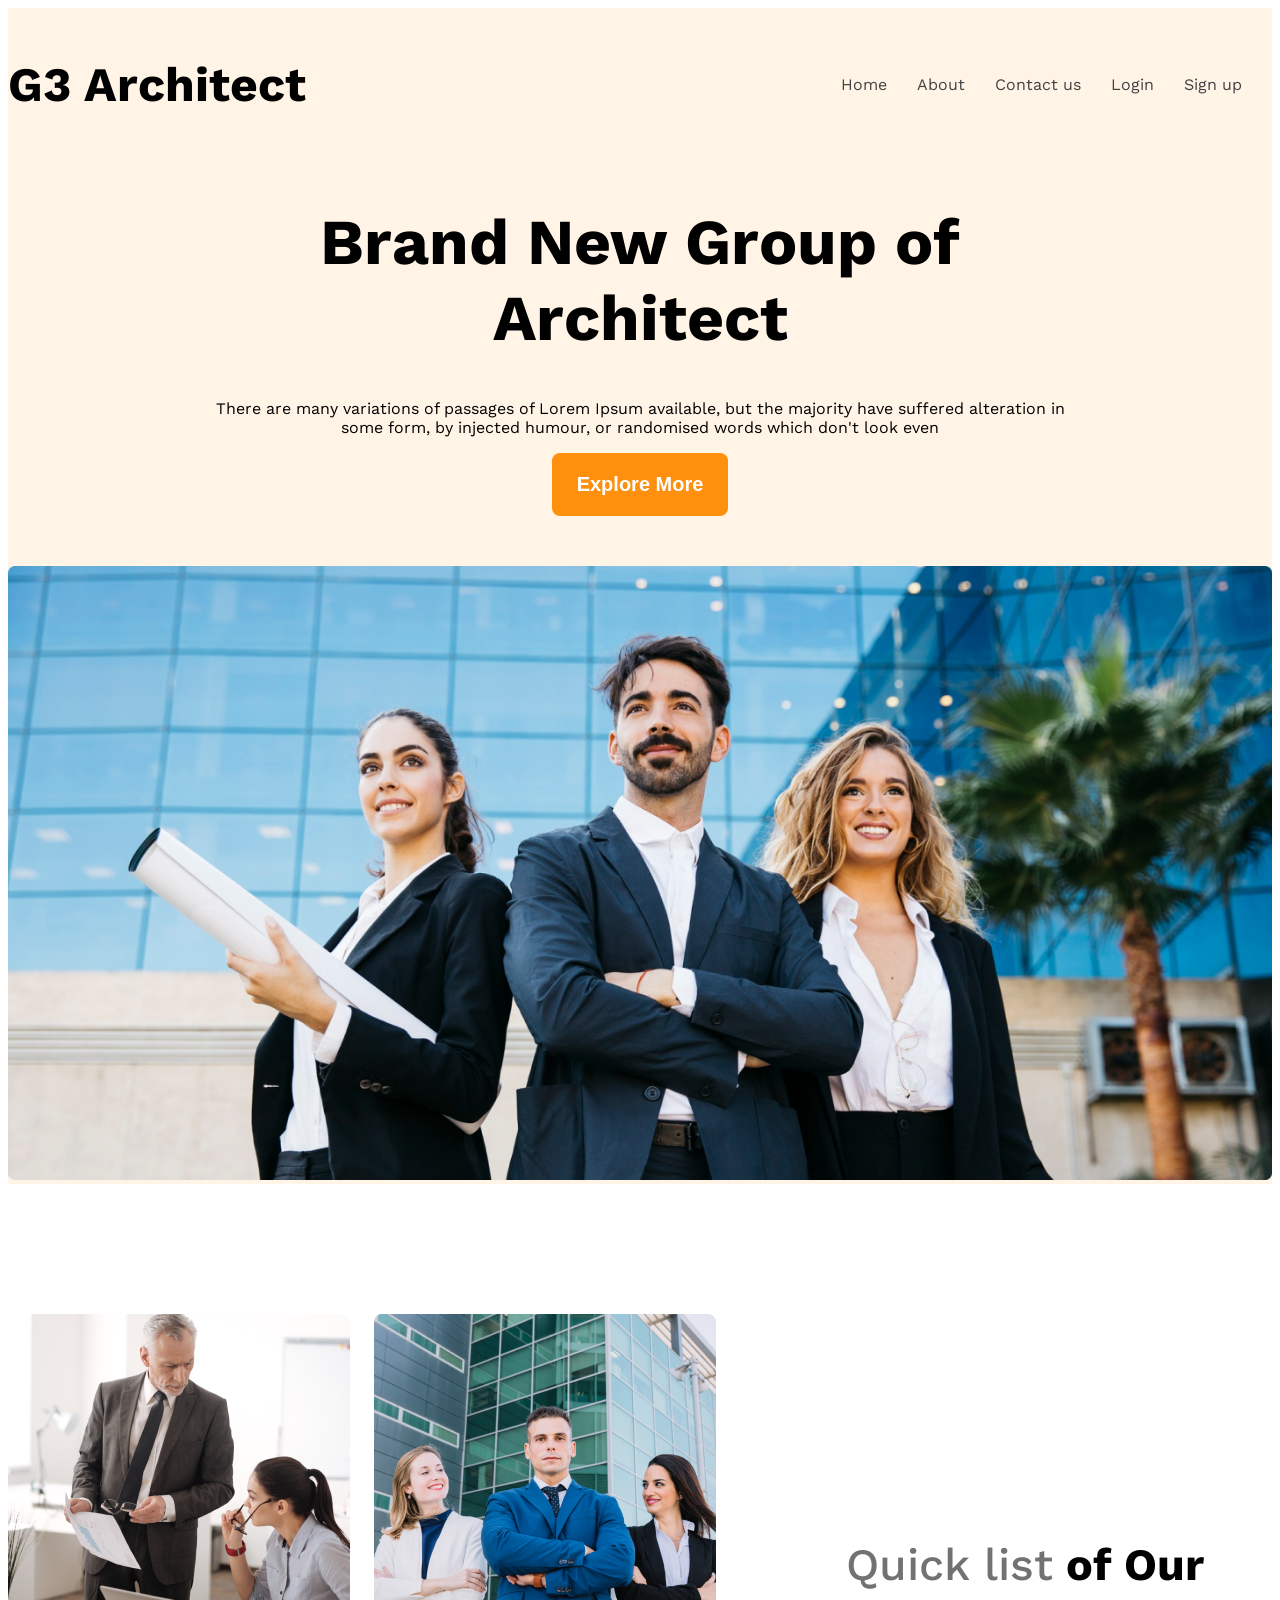
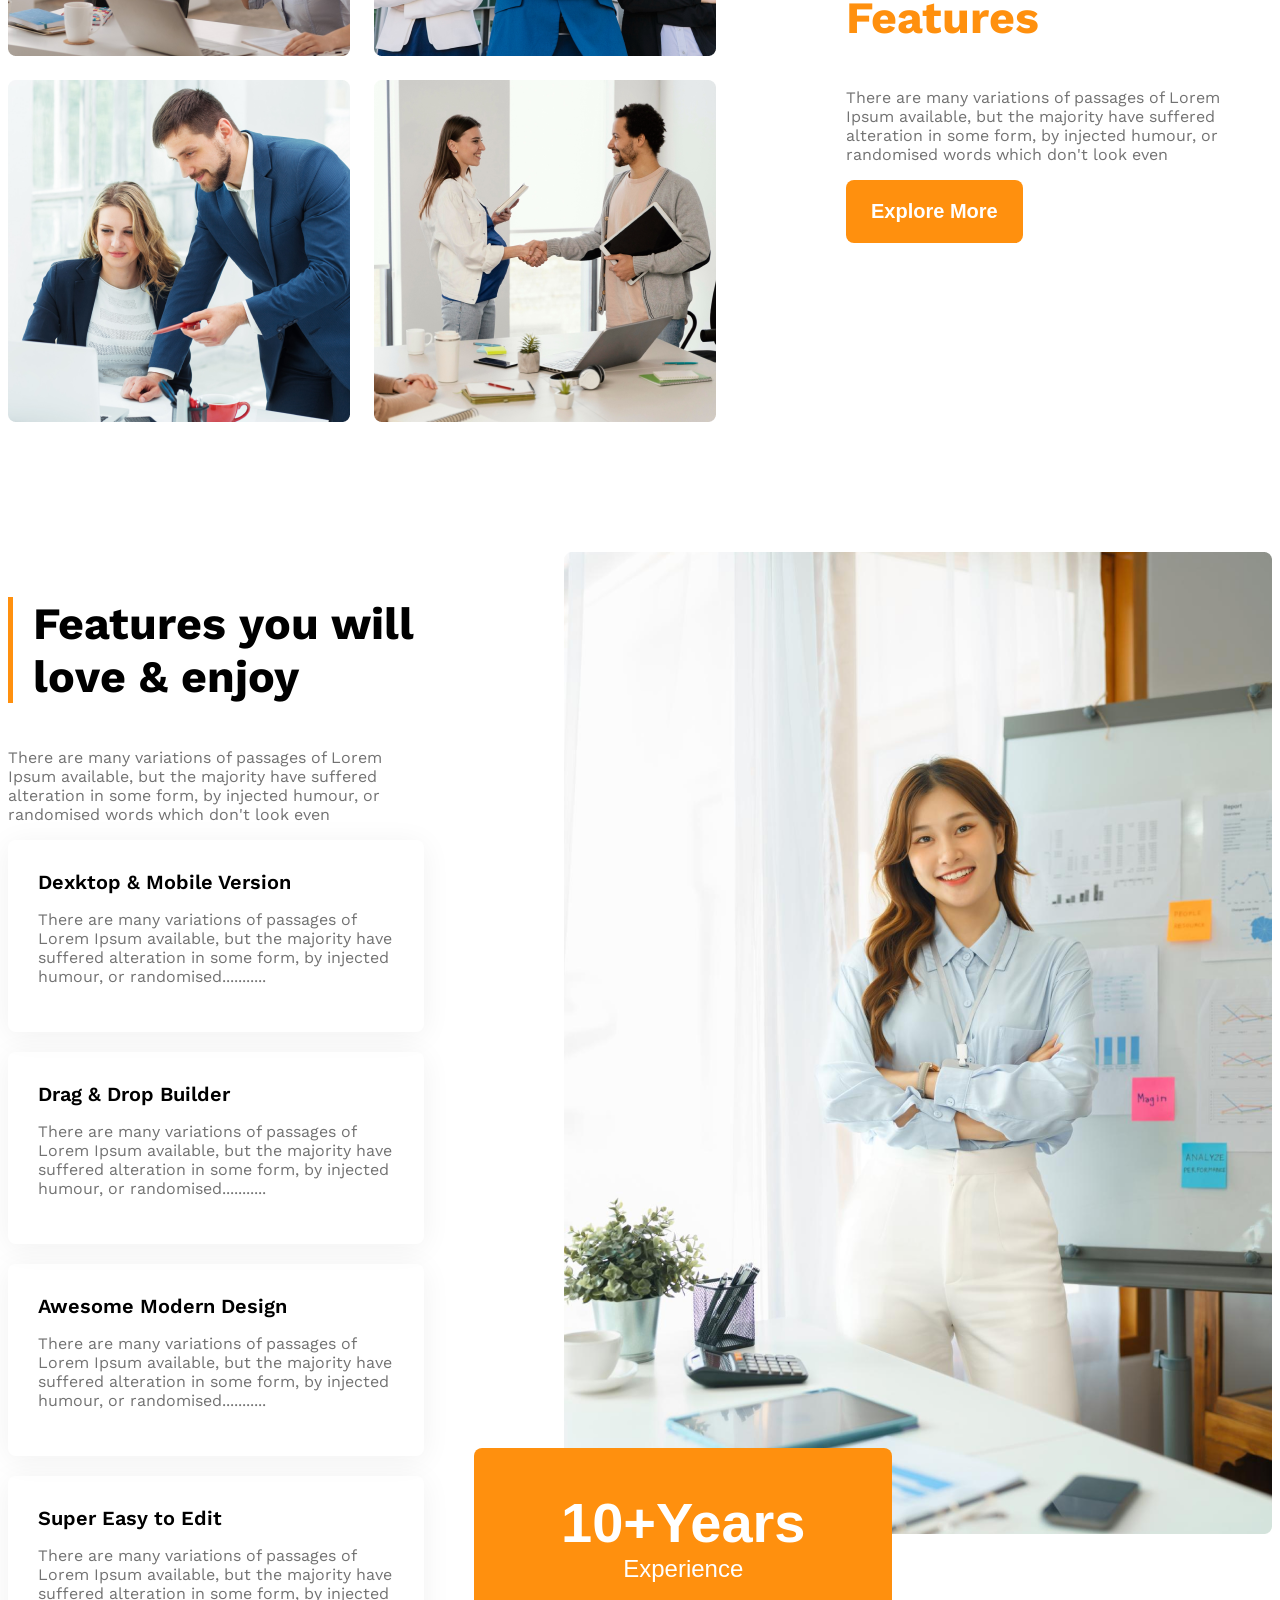
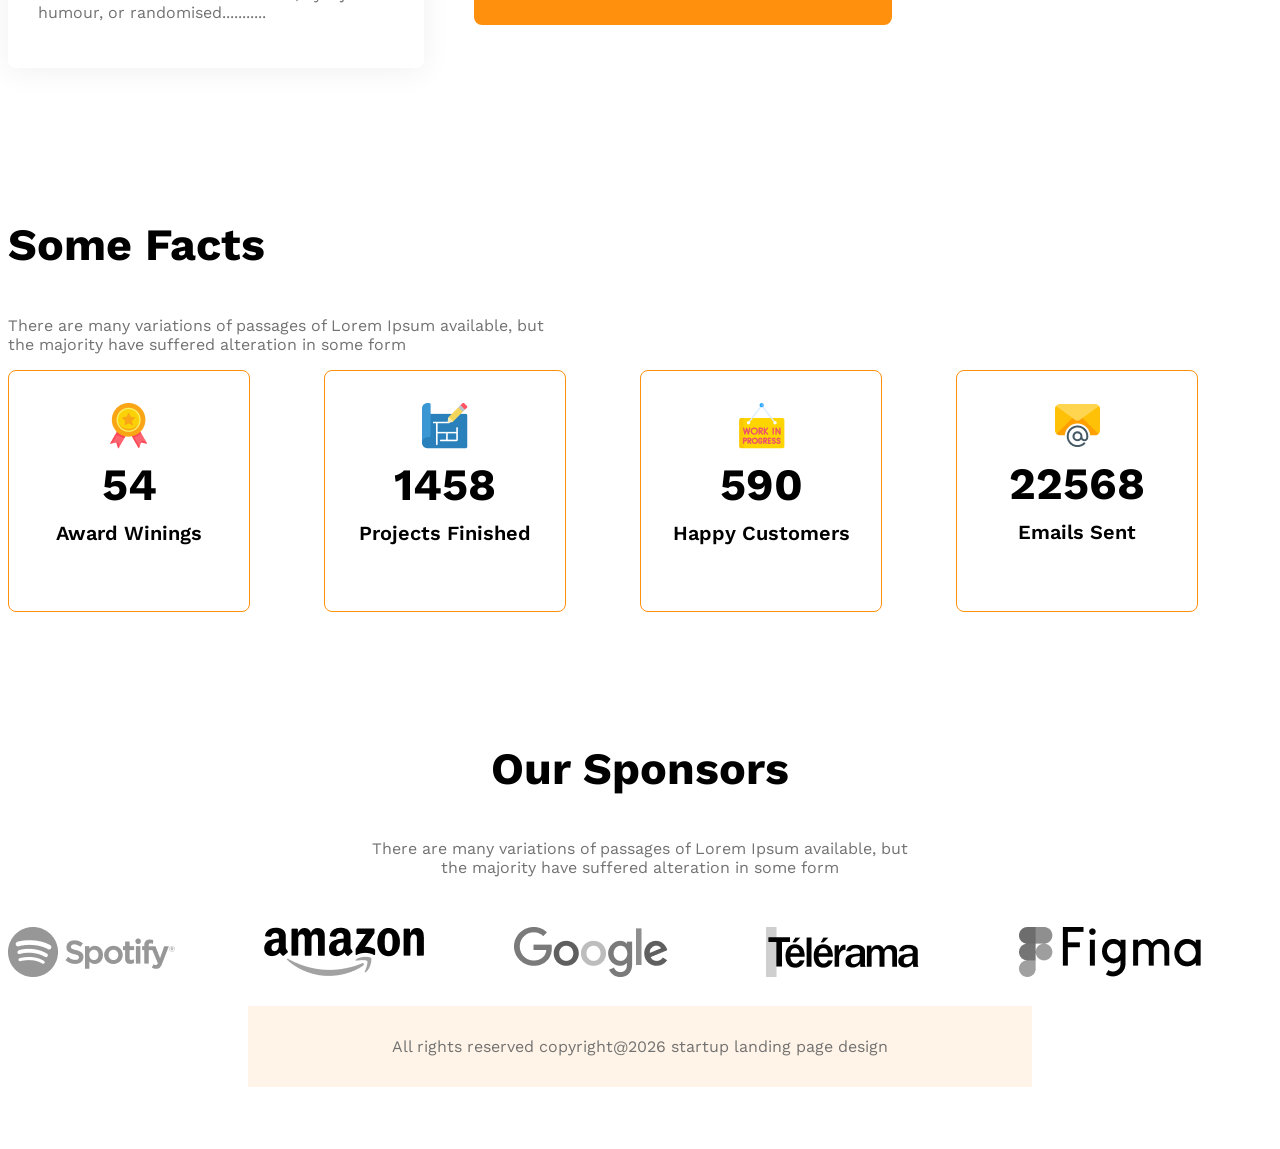
<file: index.html>
<!DOCTYPE html>
<html lang="en">

<head>
  <meta charset="UTF-8">
  <meta name="viewport" content="width=device-width, initial-scale=1.0">
  <title>Architects Website</title>
  <link rel="stylesheet" href="style/architects.css">
</head>

<body class="work-sans-font">
  <header class="bg-light">
    <nav class="navbar display-flex">
      <h3 class="brand">G3 Architect</h3>
      <ul class="nav-links display-flex">
        <!-- li.nav-item*4>a.nav-link -->
        <li class="nav-item"><a href="" class="nav-link text-gray">Home</a></li>
        <li class="nav-item"><a href="" class="nav-link text-gray">About</a></li>
        <li class="nav-item"><a href="" class="nav-link text-gray">Contact us</a></li>
        <li class="nav-item"><a href="" class="nav-link text-gray">Login</a></li>
        <li class="nav-item"><a href="" class="nav-link text-gray">Sign up</a></li>
      </ul>

    </nav>
    <div class="banner">
      <div class="banner-content">
        <h1 class="banner-item">
          Brand New Group of Architect
        </h1>
        <p class="description">
          There are many variations of passages of Lorem Ipsum available, but the majority have suffered alteration in
          some form, by injected humour, or randomised words which don't look even
        </p>
        <button class="btn-primary">Explore More</button>
      </div>
      <img class="banner-img" src="Website/images/banner.png" alt="">
    </div>
  </header>
  <main>
    <!-- teams section start -->
    <section class="teams display-flex">
    
     <div class="team-img-container">
    <img src="Website/images/team1.png" alt="two architects discussing about design">
    <img src="Website/images/team2.png" alt="two architects discussing about design">
    <img src="Website/images/team3.png" alt="">
    <img src="Website/images/team4.png" alt="">

     </div>
     <div class="our-features">
      <h3 class="section-title">
        <span id="Quick-list" class="text-light-gray">Quick list</span> <span>of Our</span> <span class="text-primary">Features</span>
      </h3>
      <p class="feature-description text-light-gray">
        There are many variations of passages of Lorem Ipsum available, but the majority have suffered alteration in some form, by injected humour, or randomised words which don't look even
      </p>
      <button class="btn-primary">Explore More</button>
     </div>
    </section>

    <!-- features section start -->
     <section class="feature display-flex">
      
      <div>
          <h3 id="feature-section-title" class="section-title">Features you will <br> love & enjoy</h3>
      <p class="text-light-gray">
        There are many variations of passages of Lorem Ipsum available, but the majority have suffered alteration in some form, by injected humour, or randomised words which don't look even
      </p>
      <!-- feature card container -->
       <div class="feature-card">
        <h4 class="feature-title">
          Dexktop & Mobile Version
        </h4>
        <p class="text-light-gray">There are many variations of passages of Lorem Ipsum available, but the majority have suffered alteration in some form, by injected humour, or randomised...........</p>

       </div>
       <div class="feature-card">
        <h4 class="feature-title">
          Drag & Drop Builder
        </h4>
        <p class="text-light-gray">There are many variations of passages of Lorem Ipsum available, but the majority have suffered alteration in some form, by injected humour, or randomised...........</p>

       </div>
       <div class="feature-card">
        <h4 class="feature-title">
          Awesome Modern Design
        </h4>
        <p class="text-light-gray">There are many variations of passages of Lorem Ipsum available, but the majority have suffered alteration in some form, by injected humour, or randomised...........</p>

       </div>
       <div class="feature-card">
        <h4 class="feature-title">
         Super Easy to Edit
        </h4>
        <p class="text-light-gray">There are many variations of passages of Lorem Ipsum available, but the majority have suffered alteration in some form, by injected humour, or randomised...........</p>

       </div>
      </div>

      <div class=".feature-architect">
        <img src="Website/images/architect.png" alt="">
        <button class="btns-primary">
         <span id="experiance-bedge"> 10+Years </span><br>
         <span id="experiance-year" >Experience</span>
        </button>
      </div>
     </section>

    <!-- some fact -->
     <section>
       <h3 class="section-title">Some Facts </h3>
       <p class="text-light-gray fect-description">There are many variations of passages of Lorem Ipsum available, but the majority have suffered alteration in some form</p>

      <div class="fact-container">
        <!-- .fact*4>img.fact-icon+h4.fact-number+h5+fact-name -->
        <div class="fact-card display-flex">
         <div>
           <img src="Website/images/icons/ribon.png" alt="" class="fact-icon">
          <h4 class="fact-number">54</h4>
          <h5 class="fact-name">Award Winings</h5>
         </div>
        </div>
        <div class="fact-card display-flex">
          <div>
            <img src="Website/images/icons/projects.png" alt="" class="fact-icon">
          <h4 class="fact-number">1458</h4>
          <h5 class="fact-name">Projects Finished</h5>
        </div>
        </div>
        <div class="fact-card display-flex">
         <div>
           <img src="Website/images/icons/customers.png" alt="" class="fact-icon">
          <h4 class="fact-number">590</h4>
          <h5 class="fact-name">Happy Customers</h5>
         </div>
        </div>
        <div class="fact-card display-flex">
         <div>
           <img src="Website/images/icons/email.png" alt="" class="fact-icon">
          <h4 class="fact-number">22568</h4>
          <h5 class="fact-name">Emails Sent</h5>
         </div>
        </div>
     </section>
     <!-- our-sponsors -->
      <section class="our-sponsors">
        <div class="sponsor-info">
          <h3 class="section-title">Our Sponsors</h3>
          <p class="text-light-gray sponsor-description">There are many variations of passages of Lorem Ipsum available, but the majority have suffered alteration in some form</p>
        </div>
        <div class="sponsor-companies">
         <img src="Website/images/sponsors/spotify.png" alt="">
         <img src="Website/images/sponsors/amazon.png" alt="">
         <img src="Website/images/sponsors/google.png" alt="">
         <img src="Website/images/sponsors/telerama.png" alt="">
         <img src="Website/images/sponsors/figma.png" alt="">
        </div>
      </section>

  </main>
  <footer class="fot">
    <p class="text-light-gray">All rights reserved copyright@2026 startup landing page design</p>
  </footer>
</body>

</html>
</file>
<file: style/architects.css>
@import url("https://fonts.googleapis.com/css2?family=Work+Sans:ital,wght@0,100..900;1,100..900&display=swap");

.work-sans-font {
  font-family: "Work Sans", sans-serif;
  font-optical-sizing: auto;
  font-weight: 400;
  font-style: normal;
}

/* shared style */
.display-flex {
  display: flex;
}
.text-primary{
  color: #ff900e;
}
/* dark 02 */
.text-gray {
  color: #424242;
}
/* dark 03 */
.text-light-gray {
  color: #727272;
}
.bg-light {
  background-color: rgba(255, 144, 14, 0.1);
}

.btn-primary {
  background-color: #ff900e;
  color: white;
  padding: 20px 25px;
  font-size: 1.25rem;
  font-weight: 600;
  border-radius: 8px;
  border: none;
}
main {
  max-width: 1400px;
  margin: 0 auto;
}
main > section {
   margin-top: 130px;
}
.section-title{
  font-size: 2.8rem;
  font-weight: 700;
}
/* header style */

/* navbar related style */
.navbar {
  justify-content: space-between;
  align-items: center;
}
.brand {
  font-weight: 700;
  font-size: 3rem;
}
.nav-item {
  list-style: none;
  margin-right: 30px;
}
.nav-link {
  text-decoration: none;
}

.navbar,
.banner {
  max-width: 1400px;
  margin: 0 auto;
}

/* banner-related-style */
.banner-content {
  max-width: 850px;
  margin: 0 auto;
  text-align: center;
  margin-bottom: 50px;
}
.banner-item {
  font-weight: 700;
  font-size: 4rem;
}
.banner-img {
  width: 100%;
}
/* .description {
  font-size: 1rem;
  line-height: 1.8;
  color: #727272;
  max-width: 700px;
  margin: 20px auto 30px;
} */

/* team and feature realated style */
.teams{
  align-items: center;
}
.team-img-container {
  display: grid;
  grid-template-columns: repeat(2, 1fr);
  gap: 24px;
}

.our-features{
  margin-left: 130px;
  max-width: 530px;
}


#Quick-list{
  font-weight: 500;
}
/* feature section related style */
#feature-section-title{
  border-left: 5px solid #ff900e;
  padding-left: 20px;
}
.feature{
  gap:140px;
}
.feature-card{
  padding: 30px;
  border-radius: 8px;
   box-shadow: 0 4px 30px 0 rgba(0, 0, 0, 0.06);
  margin-bottom: 20px;
}

.feature-card .feature-title{
  font-weight: 600;
  font-size: 1.25rem;
  margin-top: 0px;
  margin-bottom: 0px;
  
}

.feature-architect img{
  width: 100%;
}

#experiance-bedge{
  padding:  45px 42px;
  font-size: 3.5rem;
  font-weight: 700; 
 
 
  
}
#experiance-year{
    
   font-size: 1.5rem;
  font-weight: 500; 
}
 
   .btns-primary{
  background-color: #ff900e;
  color: white;
  padding: 42px 45px;
  font-size: 1.25rem;
  font-weight: 600;
  border-radius: 8px;
  border: none;
   margin-left: -90px;
  margin-top: -90px;
  align-items: center;
  justify-content: center;
}

 


/* some-facts related style */
.fact-container{
  display: grid;
  grid-template-columns: repeat(4, 1fr);
}
.fact-card{
  border: 1px solid#ff900e;
  width: 240px;
  height: 240px;
  border-radius: 8px;
  text-align: center;
  align-items: center;
  justify-content: center;
}
.fact-number{
  font-size: 2.8rem;
  font-weigth: 600;
  margin-top: 5px;
  margin-bottom: 10px;
}
.fact-name{
  font-size: 1.25rem;
  font-weight: 600;
  margin-top: 10px;
}
 .fect-description{
  max-width: 540px;
 }

/* sponsoros related style */
.sponsor-info{
  max-width: 540px;
  margin: 50px auto;
  text-align: center;
}
.sponsor-companies{
  display:grid;
  grid-template-columns: repeat(5, 1fr);
}
.sponsor-companies img{
filter: grayscale(100%);
}
/* footer shared style */
.fot{
  background-color: #FFF4E7;
  padding: 15PX;
  justify-content: center;
   text-align: center;
  margin-left: 240px;
  margin-right: 240px;
  margin-bottom: 62px;
  margin-top: 29PX;
  
}



/* responsive media query */
@media screen and (max-width: 576px) {
  .navbar,
  .nav-links,
  .feature,
  .teams,
  .fot {
    flex-direction: column;
  }
  .team-img-container,
   .fact-container,
   .sponsor-companies{
    grid-template-columns: 1fr;
  }
  .btns-primary{
    margin-top: 20px;
    margin-bottom: 20px;
  }
  
  .fact-container{
    justify-items: center;
    gap: 24px;
  }
  .our-features{
    margin-left: 20px;
  }
  .sponsor-companies{
    justify-items: center;
    gap: 24px;
  }
  .fot{
    justify-content: center;
   
     margin-left: 240px;
  margin-right: 240px;
  margin-bottom: 62px;
  margin-top: 29PX;
  }
}

/* medium size device */
@media screen and (min-width: 576px) and (max-width: 992px) {
  .teams, .feature{
    flex-direction: column;
  }
  .btns-primary{
    margin-top: 20px;
    margin-bottom: 20px;
  }
  .our-features{
    margin-left: 50px auto;
  }
  .sponsor-companies, .fact-container{
    grid-template-columns: repeat(2, 1fr);
    justify-items: center;
    gap: 50px;
  }
}
</file>
